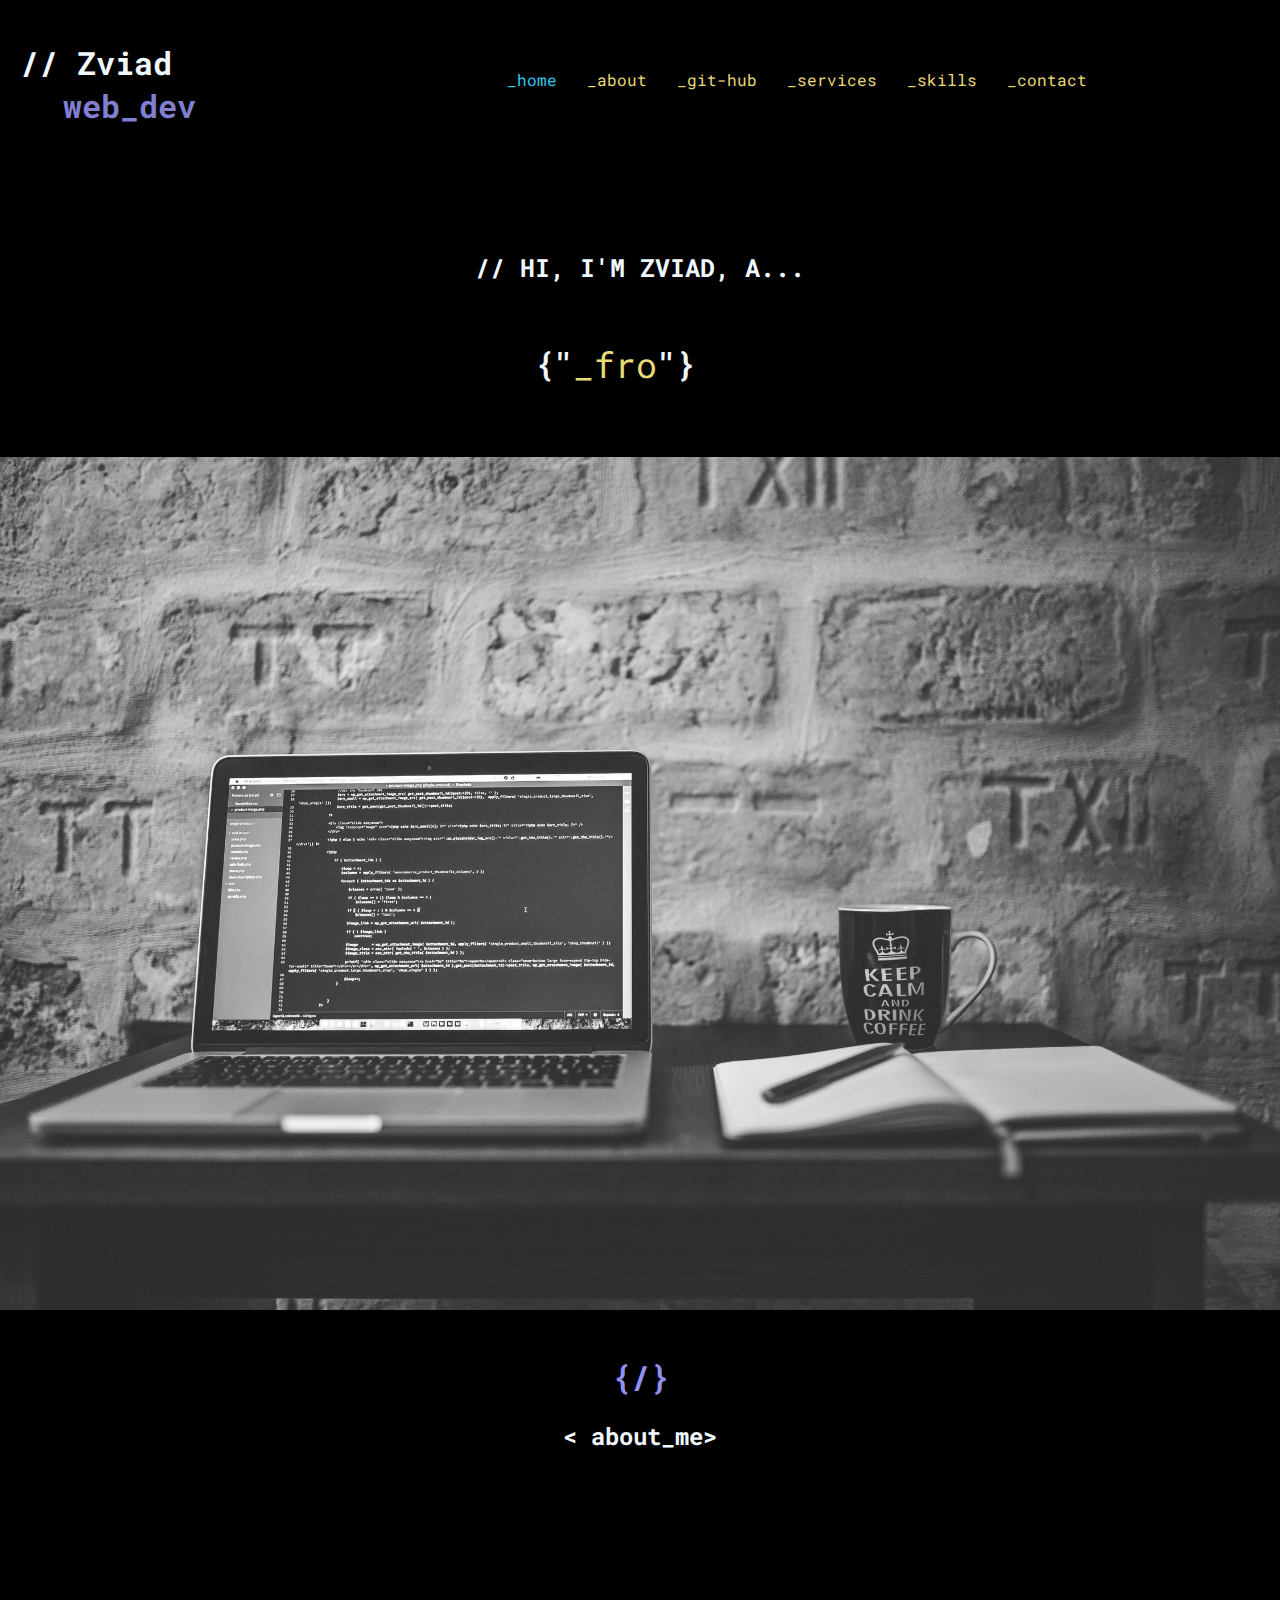
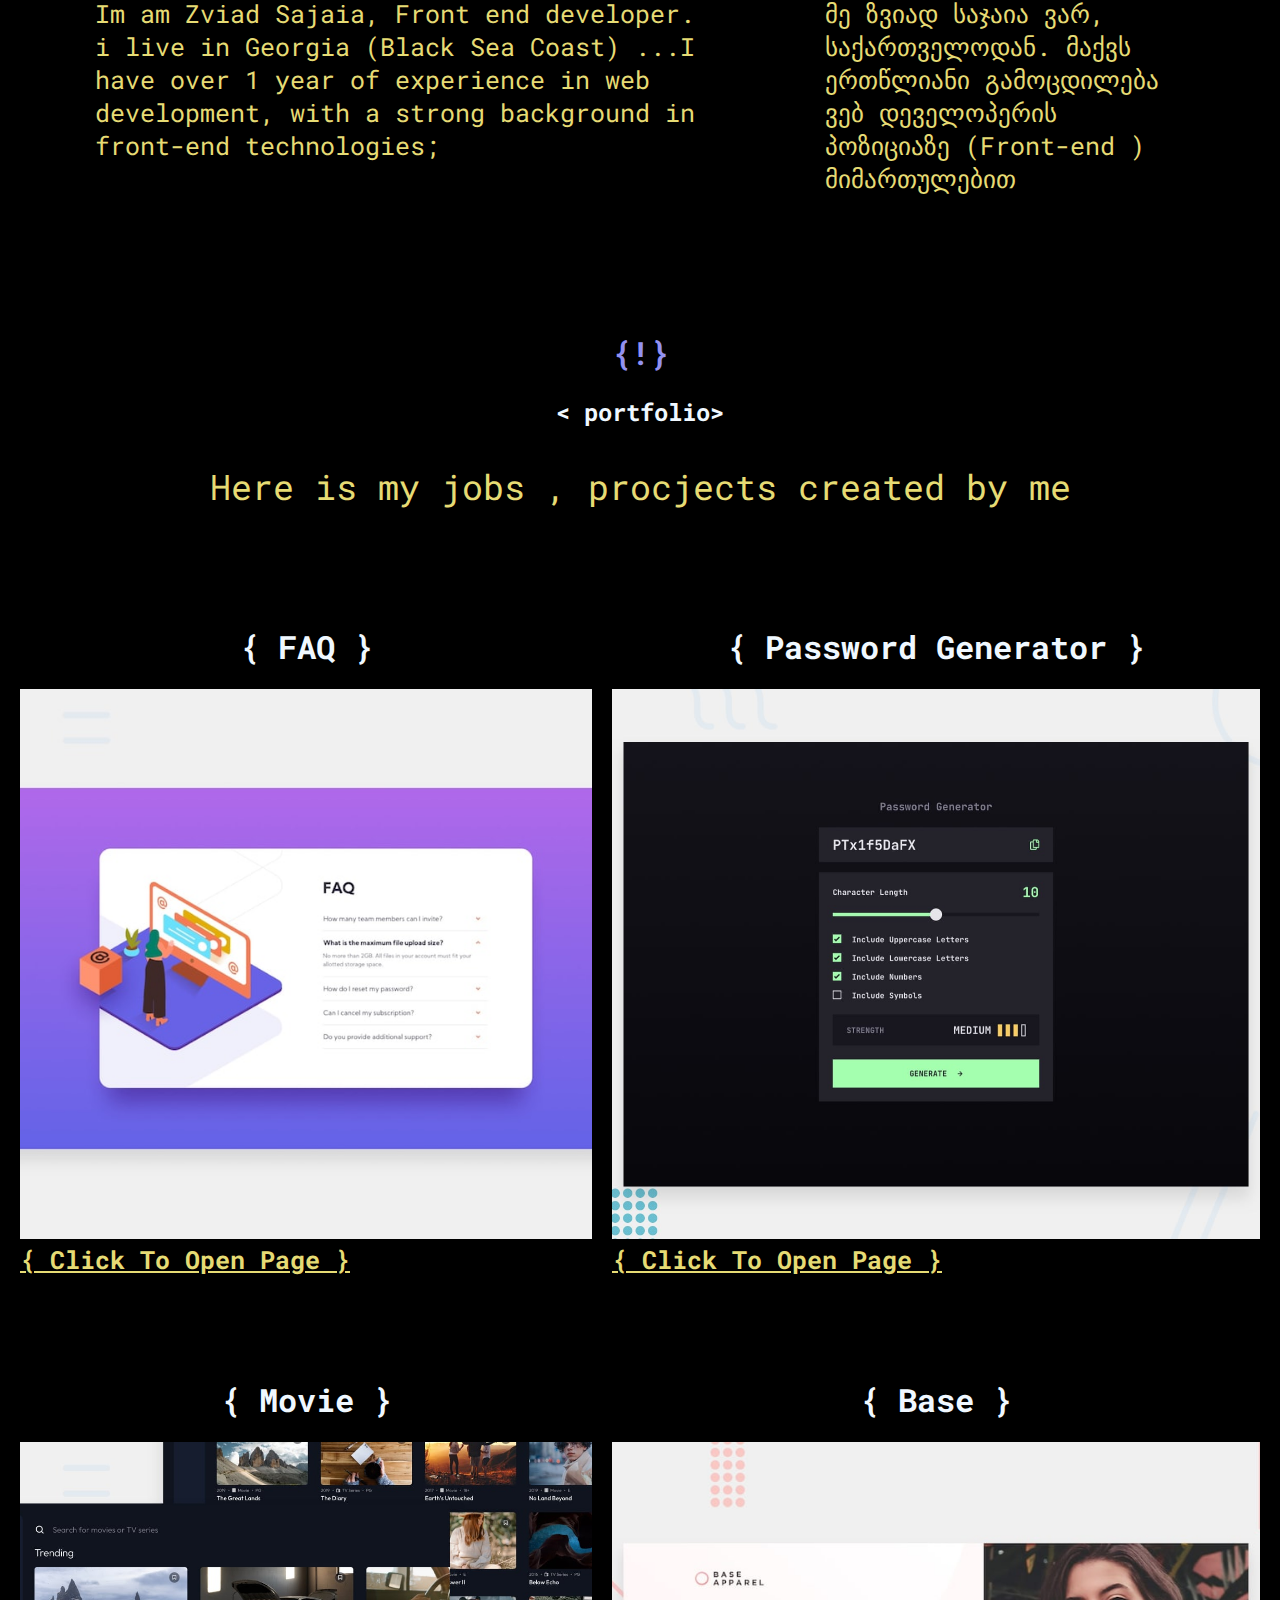
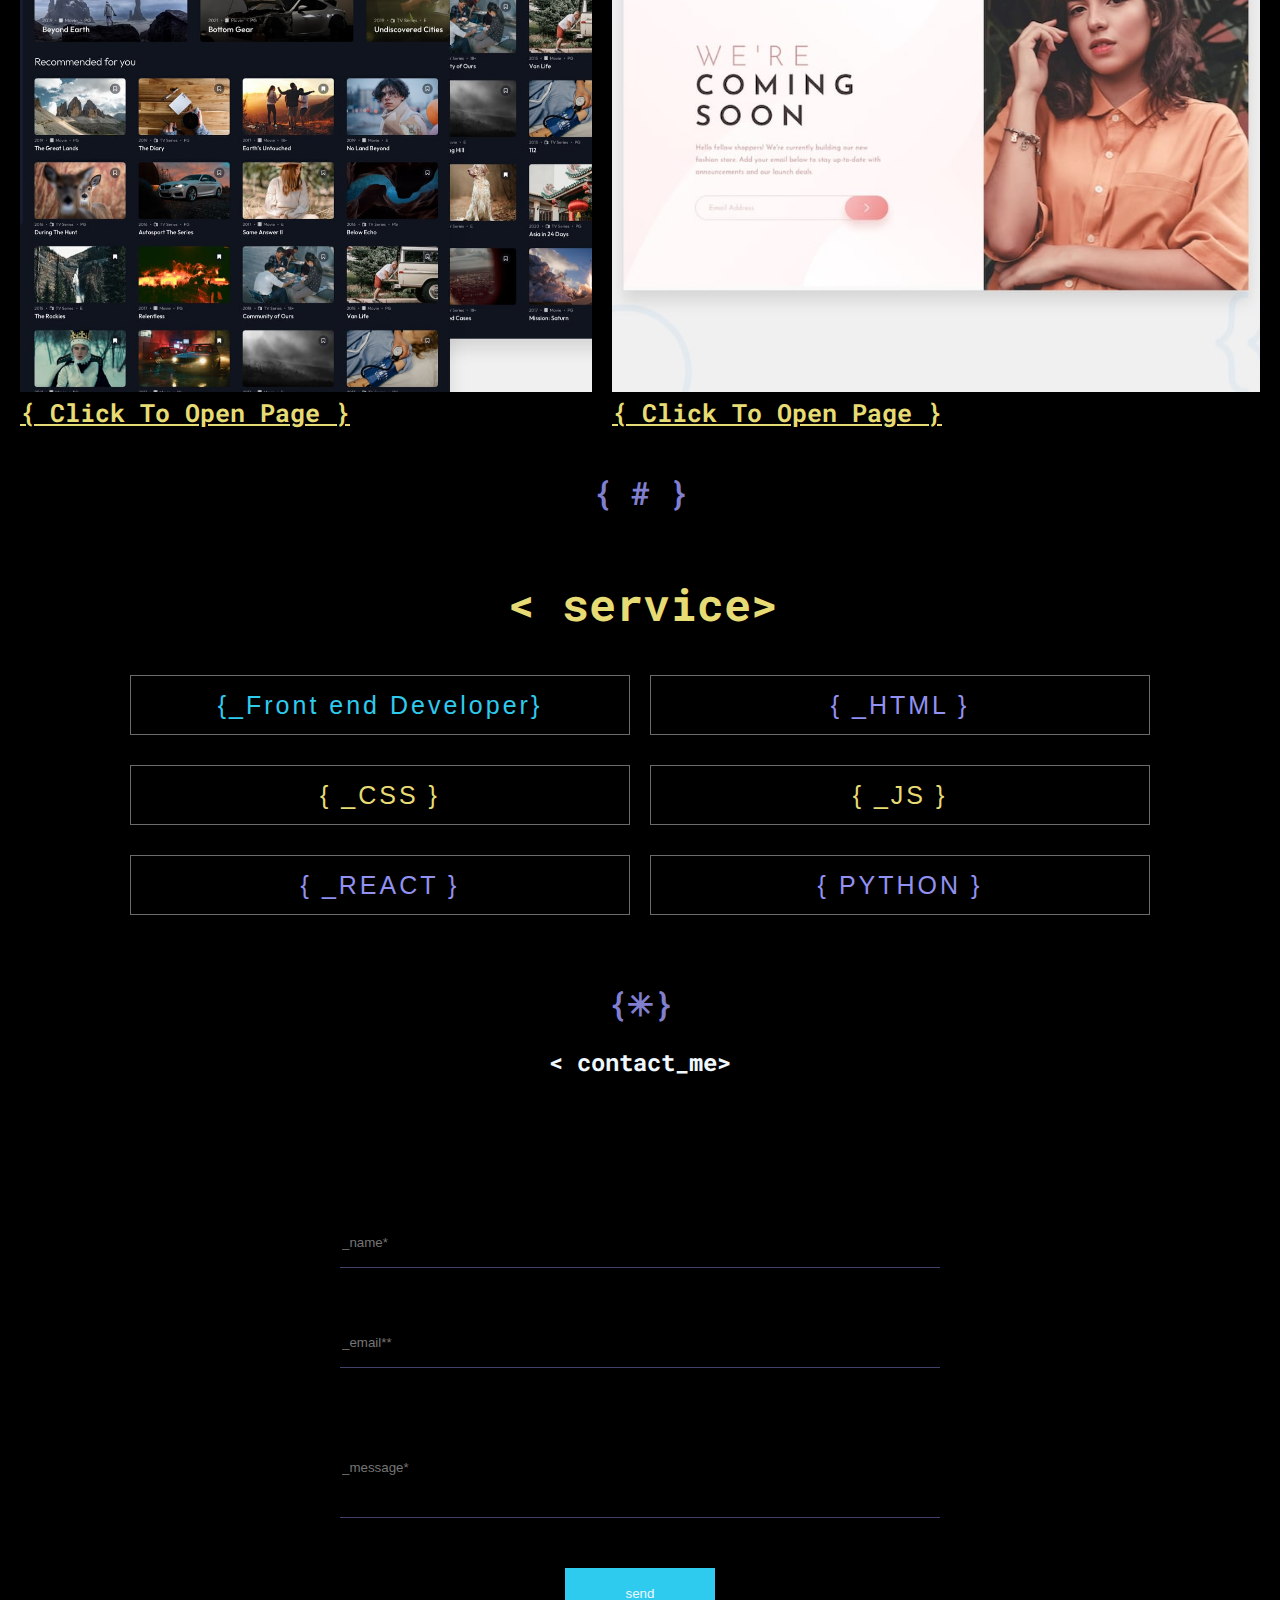
<file: index.html>
<!DOCTYPE html>
<html lang="en">

<head>
    <meta charset="UTF-8">
    <meta http-equiv="X-UA-Compatible" content="IE=edge">
    <link rel="preconnect" href="https://fonts.googleapis.com">
    <link rel="preconnect" href="https://fonts.gstatic.com" crossorigin>
    <link href="https://fonts.googleapis.com/css2?family=Roboto+Mono:wght@200&display=swap" rel="stylesheet">
    <meta name="viewport" content="width=device-width, initial-scale=1.0">
    <link rel="stylesheet" href="style.css">
    <title>Personal Portfolio</title>
</head>

<body>

    <div class="main">
        <div class="main-inner">
            <div class="nav-bar">
                <h1 class="header-logo">
                    // Zviad <br>
                    <span>web_dev</span>
                </h1>

                <div class="menu-btn">
                    <h1 onclick="showMenu()" class="btn">≣</h1>
                </div>
            </div>
        </div>

        <div class="main-second-inner">
            <div class="nav-bar-inner">
                <ul class="ul-link">
                    <a class="active" href="index.html">
                        <li>_home</li>
                    </a>
                    <a class="links" href="about.html">
                        <li>_about</li>
                    </a>
                    <a class="links" href="portfolio.html">
                        <li>_git-hub</li>
                    </a>
                    <a class="links" href="services.html">
                        <li>_services</li>
                    </a>
                    <a class="links" href="skills.html">
                        <li>_skills</li>
                    </a>
                    <a class="links" href="contact.html">
                        <li>_contact</li>
                    </a>
                </ul>
            </div>
        </div>
    </div>

    <!-- after header content -->
    <div class="container">
        <div class="after-header">
            <h1 class="after-header-text">
                // HI, I'M ZVIAD, A...
            </h1>

            <div class="animarion">
                <div class="home-animation">
                    <h1 class="span-animation">{"</h1>
                    <span class="animation-text"></span>
                    <h1 class="span-animation">"}</h1>
                </div>
            </div>
        </div>


    </div>

    <!-- developer Img -->
    <img src="./img/deweloper.jpg" alt="" class="dev-img">


    <div class="container">
        <div class="about-main">
            <h1 class="code-tags">{/}</h1>
            <h2 class="about-text">
                < about_me>
            </h2>
            <div class="about-inner">
                <div class="usa">
                    <p class="about-paragrap">
                        Im am Zviad Sajaia, Front end developer.
                        i live in Georgia (Black Sea Coast)
                        ...I have over 1 year of experience in web development,
                        with a strong background in front-end technologies;
                    </p>
                </div>

                <div class="geo">
                    <p class="about-paragrap">
                        მე ზვიად საჯაია ვარ, საქართველოდან. მაქვს ერთწლიანი გამოცდილება
                        ვებ დეველოპერის პოზიციაზე (Front-end ) მიმართულებით
                    </p>
                </div>
            </div>
        </div>

        <div class="about-main">
            <h1 class="code-tags">{!}</h1>
            <h2 class="about-text">
                < portfolio>
            </h2>
            <div class="about-innerr">
                <div class="usa">
                    <p class="about-paragrap-job">
                        Here is my jobs , procjects created by me
                    </p>

                    <div class="cards">
                        <div class="card-inner">
                            <h1 class="name"> { FAQ }</h1>
                            <img src="./img/acordeon.jpg" alt="" class="card-img">
                            <a href="https://zura-hub.github.io/faq-accordeon-mobile/" target="_blank"
                                class="card-link"> { Click To
                                Open Page }</a>
                        </div>



                        <div class="card-inner">
                            <h1 class="name"> { Password Generator }</h1>
                            <img src="./img/four-card.jpg" alt="" class="card-img">
                            <a href="https://zura-hub.github.io/password-generator/" target="_blank" class="card-link">
                                {
                                Click
                                To Open Page }</a>
                        </div>

                        <div class="card-inner">
                            <h1 class="name"> { Movie }</h1>
                            <img src="./img/movie.jpg" alt="" class="card-img">
                            <a href="https://zura-hub.github.io/entertaiment-web-applikation/" target="_blank"
                                class="card-link"> {
                                Click
                                To Open Page }</a>
                        </div>

                        <div class="card-inner">
                            <h1 class="name"> { Base }</h1>
                            <img src="./img/base.jpg" alt="" class="card-img">
                            <a href="https://zura-hub.github.io/base-apparel/" target="_blank" class="card-link"> {
                                Click
                                To Open Page }</a>
                        </div>
                    </div>
                </div>
            </div>
        </div>

        <div class="container">
            <div class="service">
                <h1 class="servise-header"> { # }</h1>
                <h2 class="service-text">
                    < service>
                </h2>
                <div class="programs">
                    <input class="s-input" type="text" name="" id="servise-input-one" value="{_Front end Developer}"
                        readonly>
                    <input class="s-input" type="text" name="" id="servise-input" value="{ _HTML }" readonly>
                    <input class="s-input" type="text" name="" id="servise-input-green" value="{ _CSS }" readonly>
                    <input class="s-input" type="text" name="" id="servise-input-green" value="{ _JS }" readonly>
                    <input class="s-input" type="text" name="" id="servise-input-react" value="{ _REACT }" readonly>
                    <input class="s-input" type="text" name="" id="servise-input-react" value="{ PYTHON }" readonly>
                </div>
            </div>
        </div>

        <div class="container">
            <div class="contact">
                <h1 class="contanct-header">{✳}</h1>
                <h2 class="contant-me">
                    < contact_me>
                </h2>
                <form class="cont-info" action="">
                    <input id="nameInput" type="text" name="" class="inp" placeholder="_name*">
                    <div class="error-massage-box">
                        <p class="error-massage"></p>
                    </div>
                    <input id="emailInput" type="email" name="" class="inp" placeholder="_email**">
                    <div class="error-massage-box">
                        <p class="email-error-massage"></p>
                    </div>
                    <input id="text-area" type="textarea" name="" class="inp" placeholder="_message*">
                    <div class="error-massage-box">
                        <p class="text-error-massage"></p>
                    </div>
                    <input type="submit" value="send" class="send"> 
                </form>
            </div>
        </div>


    </div>
    <script src="js.js"></script>
    <script src="main.js"></script>
    <script src="data.js"></script>
</body>

</html>
</file>
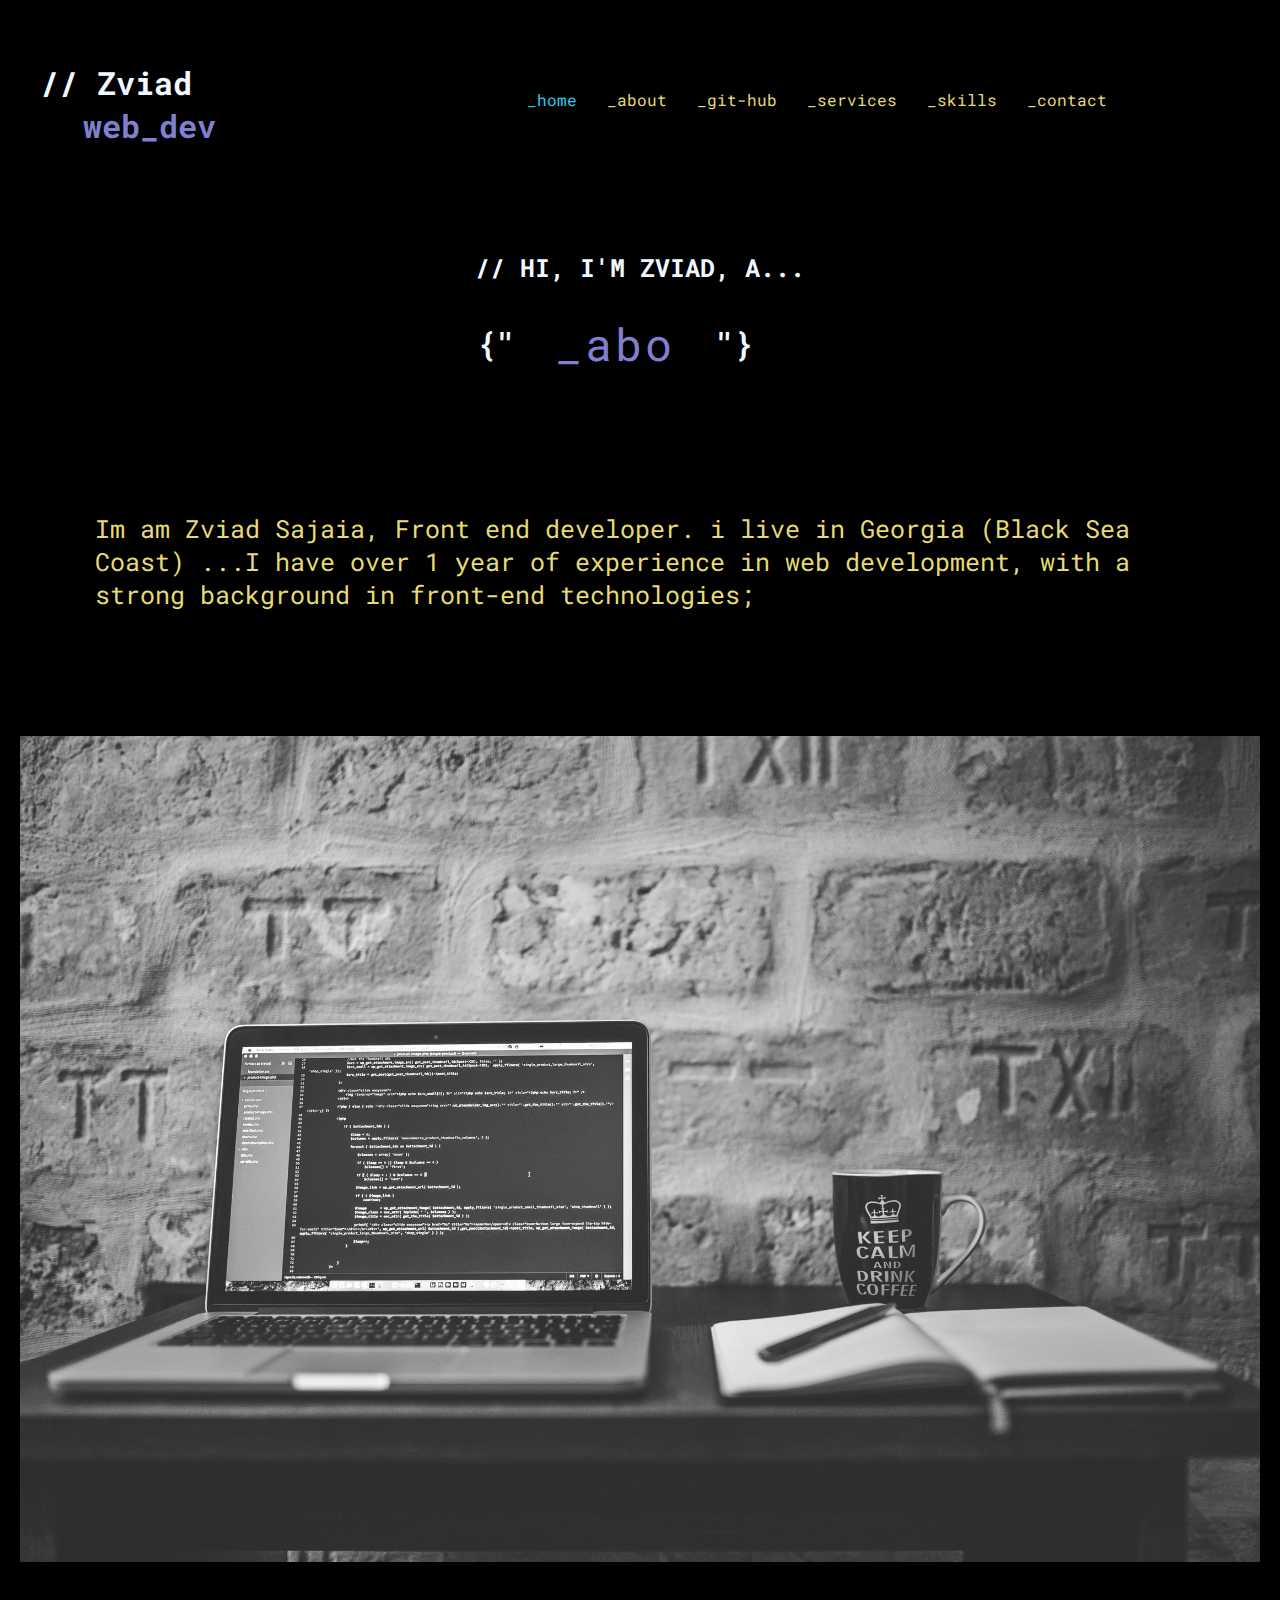
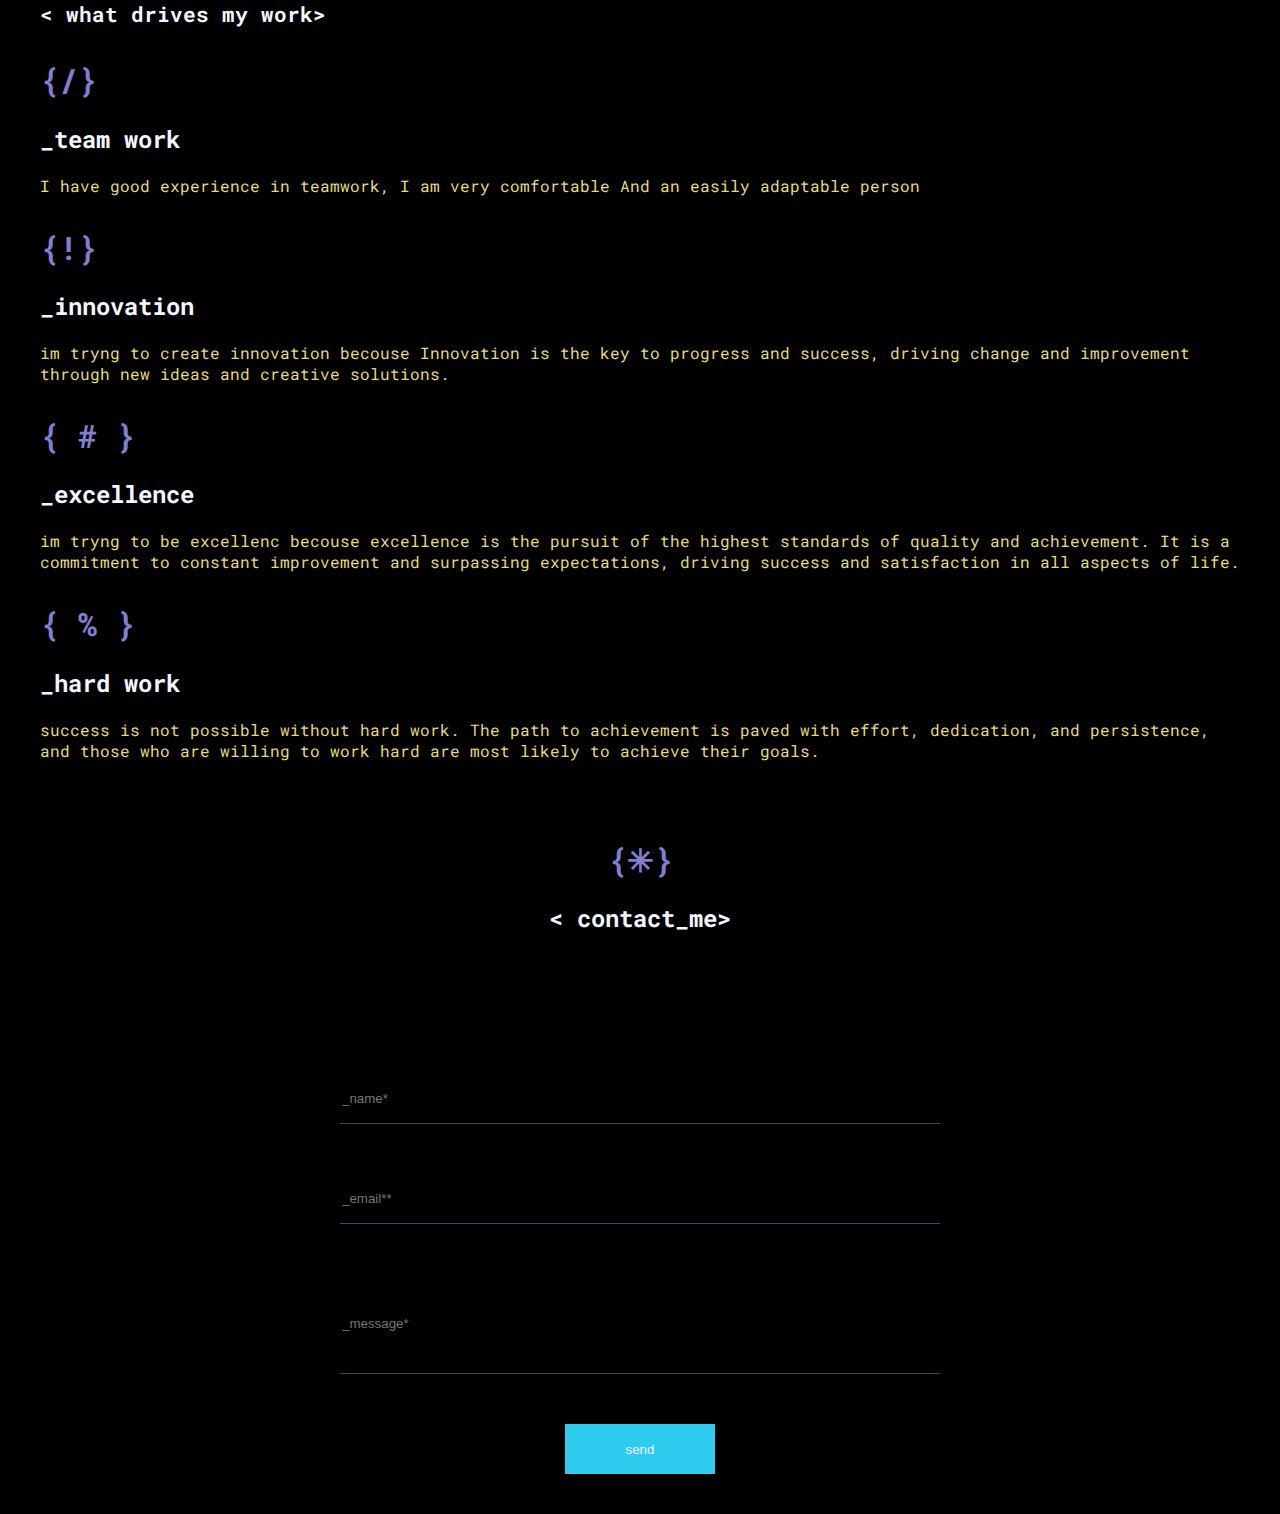
<file: about.html>
<!DOCTYPE html>
<html lang="en">

<head>
    <meta charset="UTF-8">
    <meta http-equiv="X-UA-Compatible" content="IE=edge">
    <link rel="preconnect" href="https://fonts.googleapis.com">
    <link rel="preconnect" href="https://fonts.gstatic.com" crossorigin>
    <link href="https://fonts.googleapis.com/css2?family=Roboto+Mono:wght@200&display=swap" rel="stylesheet">
    <meta name="viewport" content="width=device-width, initial-scale=1.0">
    <link rel="stylesheet" href="style.css">
    <title>Personal Portfolio</title>
</head>

<body>
    <div class="container">
        <div class="main">
            <div class="main-inner">
                <div class="nav-bar">
                    <h1 class="header-logo">
                        // Zviad <br>
                        <span>web_dev</span>
                    </h1>

                    <div class="menu-btn">
                        <h1 onclick="showMenu()" class="btn">≣</h1>
                    </div>
                </div>
            </div>

            <div class="main-second-inner">
                <div class="nav-bar-inner">
                    <ul class="ul-link">
                        <a class="active" href="index.html">
                            <li>_home</li>
                        </a>
                        <a class="links" href="about.html">
                            <li>_about</li>
                        </a>
                        <a class="links" href="portfolio.html">
                            <li>_git-hub</li>
                        </a>
                        <a class="links" href="services.html">
                            <li>_services</li>
                        </a>
                        <a class="links" href="skills.html">
                            <li>_skills</li>
                        </a>
                        <a class="links" href="contact.html">
                            <li>_contact</li>
                        </a>
                    </ul>
                </div>
            </div>
        </div>

        <!-- after header content -->

        <div class="after-header">
            <h1 class="after-header-text">
                // HI, I'M ZVIAD, A...
            </h1>

            <div class="animarion">
                <div class="about-animation">
                    <h1 class="span-animation">{"</h1>
                    <span class="animation-text-ebout"></span>
                    <h1 class="span-animation">"}</h1>
                </div>
            </div>
        </div>

        <div class="about-inner">
            <div class="usa">
                <p class="about-paragrap">
                    Im am Zviad Sajaia, Front end developer.
                    i live in Georgia (Black Sea Coast)
                    ...I have over 1 year of experience in web development,
                    with a strong background in front-end technologies;
                </p>
            </div>

        </div>

        <!-- developer Img -->
        <img src="./img/deweloper.jpg" alt="" class="dev-img">


        <div class="container">
            <div class="about-main">
                <div class="about-mine-inner">
                    <h1 class="Header-about">
                        < what drives my work>
                    </h1>
                    <div class="skills-ebout">
                        <h1 class="skills-symbol">{/}</h1>
                        <h2 class="header">_team work</h2>
                        <p class="skill-text">I have good experience in teamwork, I am very comfortable
                            And an easily adaptable person
                        </p>
                    </div>
                </div>


                <div class="skills-ebout">
                    <h1 class="skills-symbol">{!}</h1>
                    <h2 class="header">_innovation</h2>
                    <p class="skill-text">im tryng to create innovation becouse
                        Innovation is the key to progress and success, driving change and
                        improvement through new ideas and creative solutions.
                    </p>
                </div>

                <div class="skills-ebout">
                    <h1 class="skills-symbol">{ # }</h1>
                    <h2 class="header">_excellence</h2>
                    <p class="skill-text">im tryng to be excellenc becouse excellence
                        is the pursuit of the highest standards of quality and achievement.
                        It is a commitment to constant improvement and surpassing expectations,
                        driving success and satisfaction in all aspects of life.
                    </p>
                </div>

                <div class="skills-ebout">
                    <h1 class="skills-symbol">{ % }</h1>
                    <h2 class="header">_hard work</h2>
                    <p class="skill-text">success is not possible without hard work.
                        The path to achievement is paved with effort, dedication, and persistence,
                        and those who are willing to work hard are most likely to achieve their goals.
                    </p>
                </div>
            </div>
        </div>



        <div class="container">
            <div class="contact">
                <h1 class="contanct-header">{✳}</h1>
                <h2 class="contant-me">
                    < contact_me>
                </h2>
                <form class="cont-info" action="">
                    <input id="nameInput" type="text" name="" class="inp" placeholder="_name*">
                    <div class="error-massage-box">
                        <p class="error-massage"></p>
                    </div>
                    <input id="emailInput" type="email" name="" class="inp" placeholder="_email**">
                    <div class="error-massage-box">
                        <p class="email-error-massage"></p>
                    </div>
                    <input id="text-area" type="textarea" name="" class="inp" placeholder="_message*">
                    <div class="error-massage-box">
                        <p class="text-error-massage"></p>
                    </div>
                    <input type="submit" value="send" class="send"> 
                </form>
            </div>
        </div>


    </div>
    <script src="js.js"></script>
    <script src="index.js"></script>
    <script src="data.js"></script>
</body>

</html>
</file>
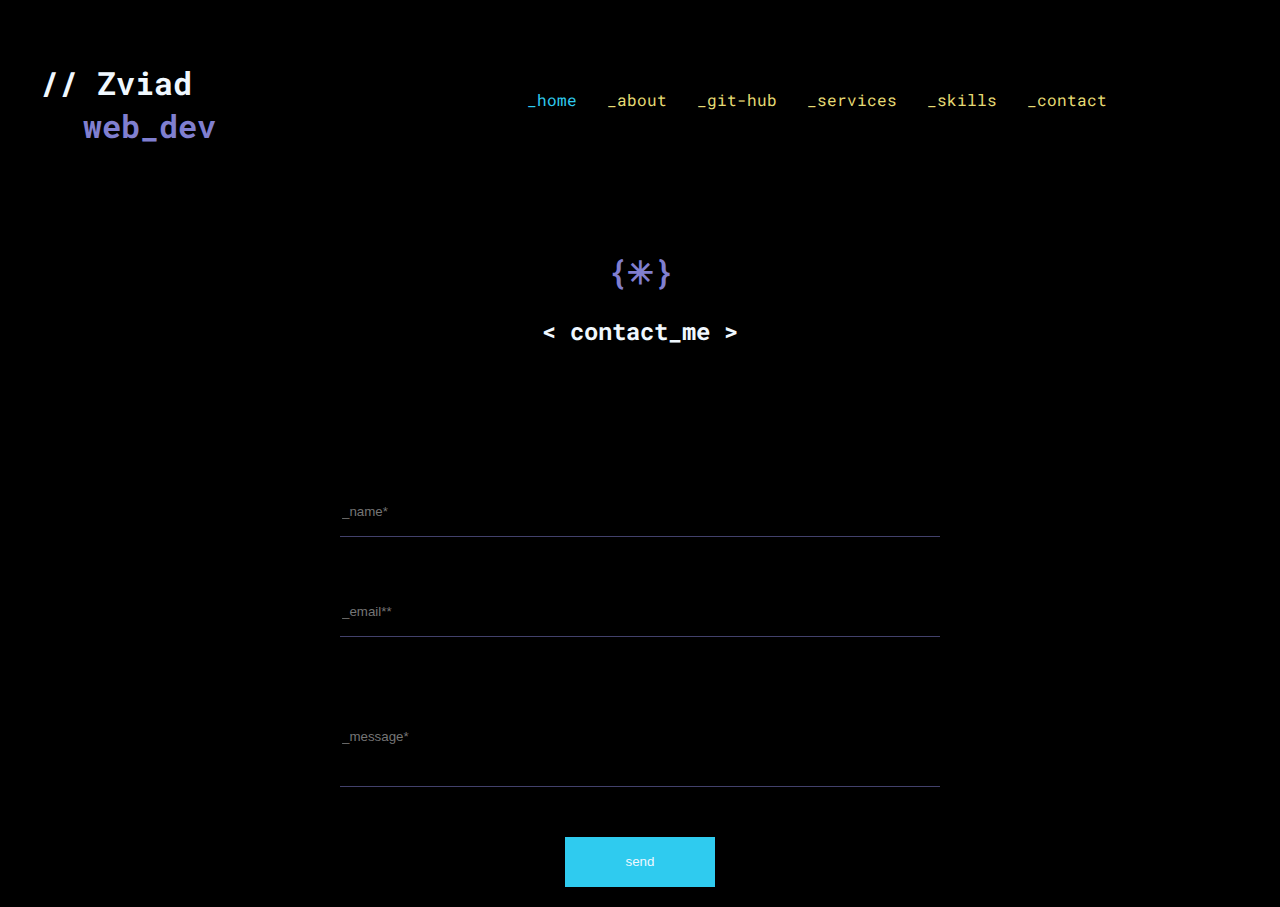
<file: contact.html>
<!DOCTYPE html>
<html lang="en">

<head>
    <meta charset="UTF-8">
    <meta http-equiv="X-UA-Compatible" content="IE=edge">
    <link rel="preconnect" href="https://fonts.googleapis.com">
    <link rel="preconnect" href="https://fonts.gstatic.com" crossorigin>
    <link href="https://fonts.googleapis.com/css2?family=Roboto+Mono:wght@200&display=swap" rel="stylesheet">
    <meta name="viewport" content="width=device-width, initial-scale=1.0">
    <link rel="stylesheet" href="style.css">
    <title>Personal Portfolio</title>
</head>

<body>
    <div class="container">
        <div class="main">
            <div class="main-inner">
                <div class="nav-bar">
                    <h1 class="header-logo">
                        // Zviad <br>
                        <span>web_dev</span>
                    </h1>
    
                    <div class="menu-btn">
                        <h1 onclick="showMenu()" class="btn">≣</h1>
                    </div>
                </div>
            </div>
    
            <div class="main-second-inner">
                <div class="nav-bar-inner">
                    <ul class="ul-link">
                        <a class="active" href="index.html">
                            <li>_home</li>
                        </a>
                        <a class="links" href="about.html">
                            <li>_about</li>
                        </a>
                        <a class="links" href="portfolio.html">
                            <li>_git-hub</li>
                        </a>
                        <a class="links" href="services.html">
                            <li>_services</li>
                        </a>
                        <a class="links" href="skills.html">
                            <li>_skills</li>
                        </a>
                        <a class="links" href="contact.html">
                            <li>_contact</li>
                        </a>
                    </ul>
                </div>
            </div>
        </div>
    </div>



    <div class="container">
        <div class="contact">
            <h1 class="contanct-header">{✳}</h1>
            <h2 class="contant-me">
                < contact_me >
            </h2>
            <form class="cont-info" action="">
                <input id="nameInput" type="text" name="" class="inp" placeholder="_name*">
                <div class="error-massage-box">
                    <p class="error-massage"></p>
                </div>
                <input id="emailInput" type="email" name="" class="inp" placeholder="_email**">
                <div class="error-massage-box">
                    <p class="email-error-massage"></p>
                </div>
                <input id="text-area" type="textarea" name="" class="inp" placeholder="_message*">
                <div class="error-massage-box">
                    <p class="text-error-massage"></p>
                </div>
                <input type="submit" value="send" class="send"> 
            </form>
        </div>
    </div>


    </div>
    <script src="js.js"></script>
    <script src="services.js"></script>
    <script src="data.js"></script>
</body>

</html>
</file>
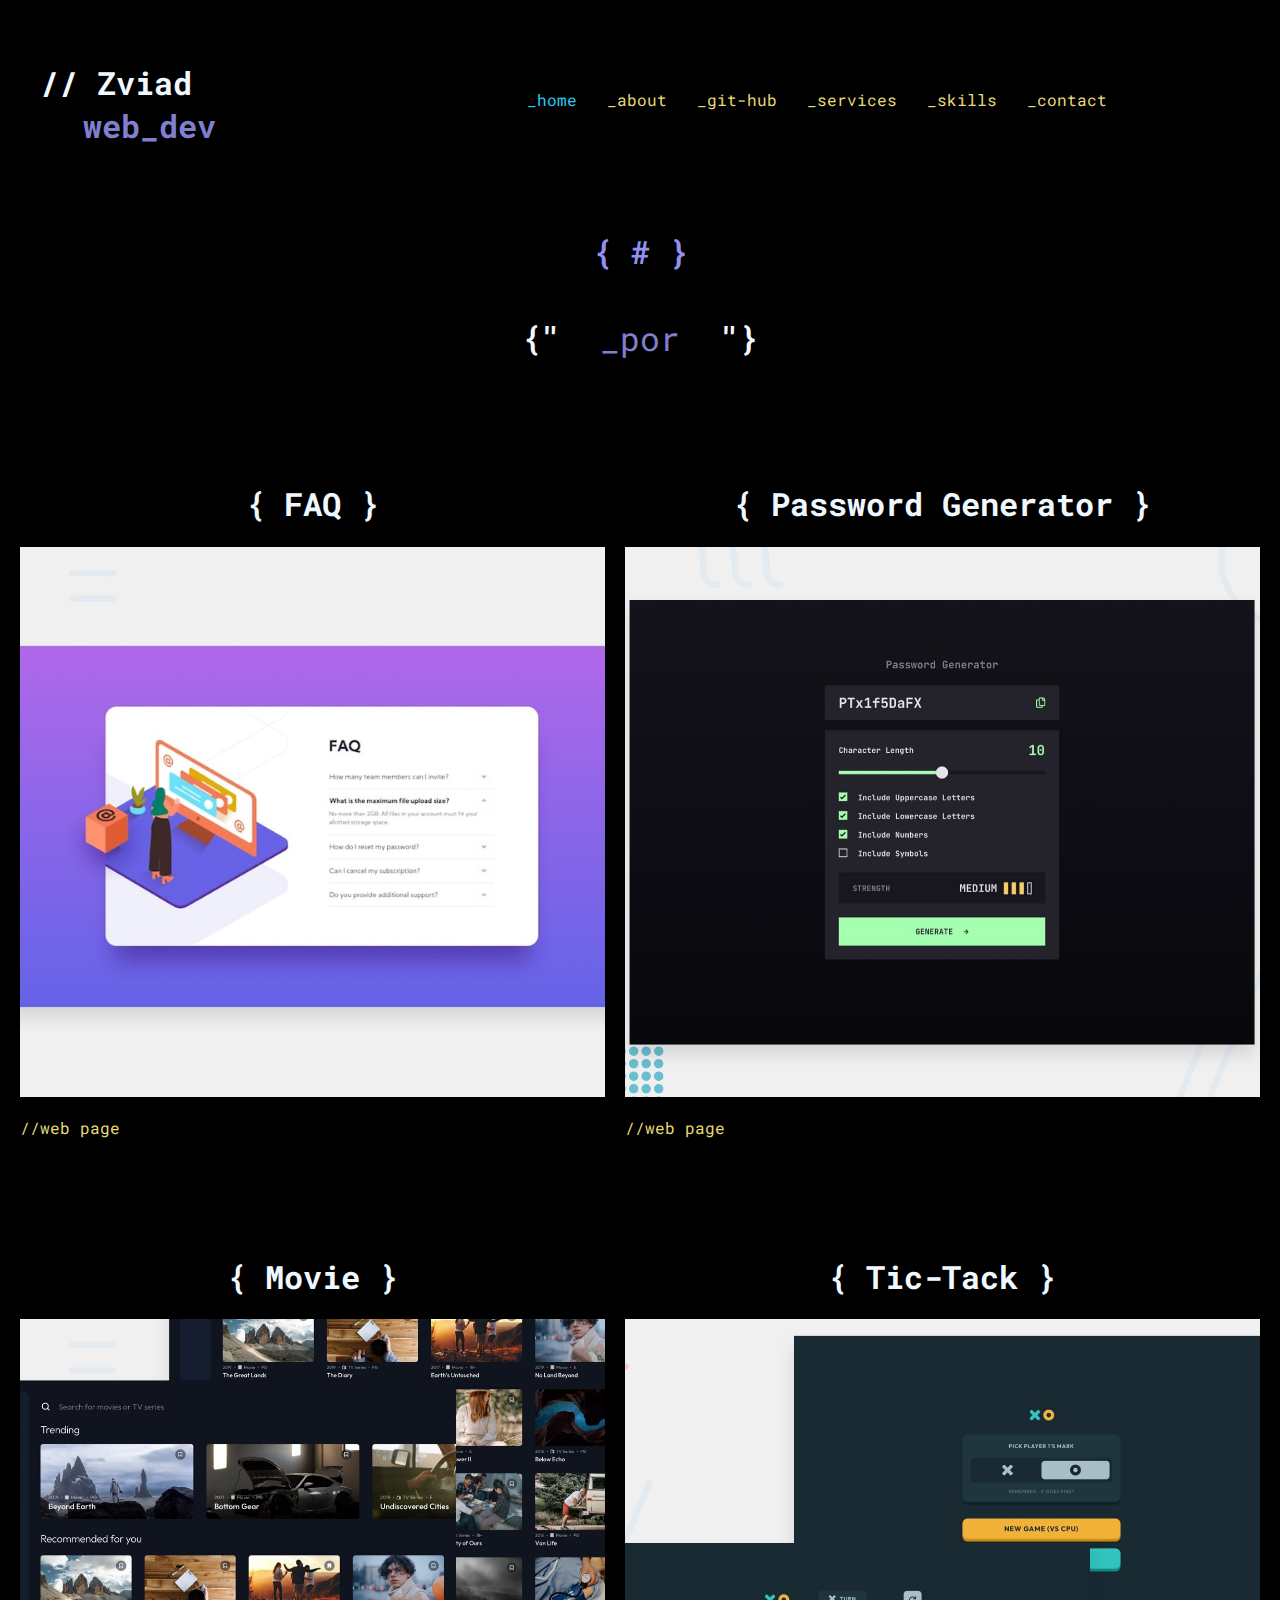
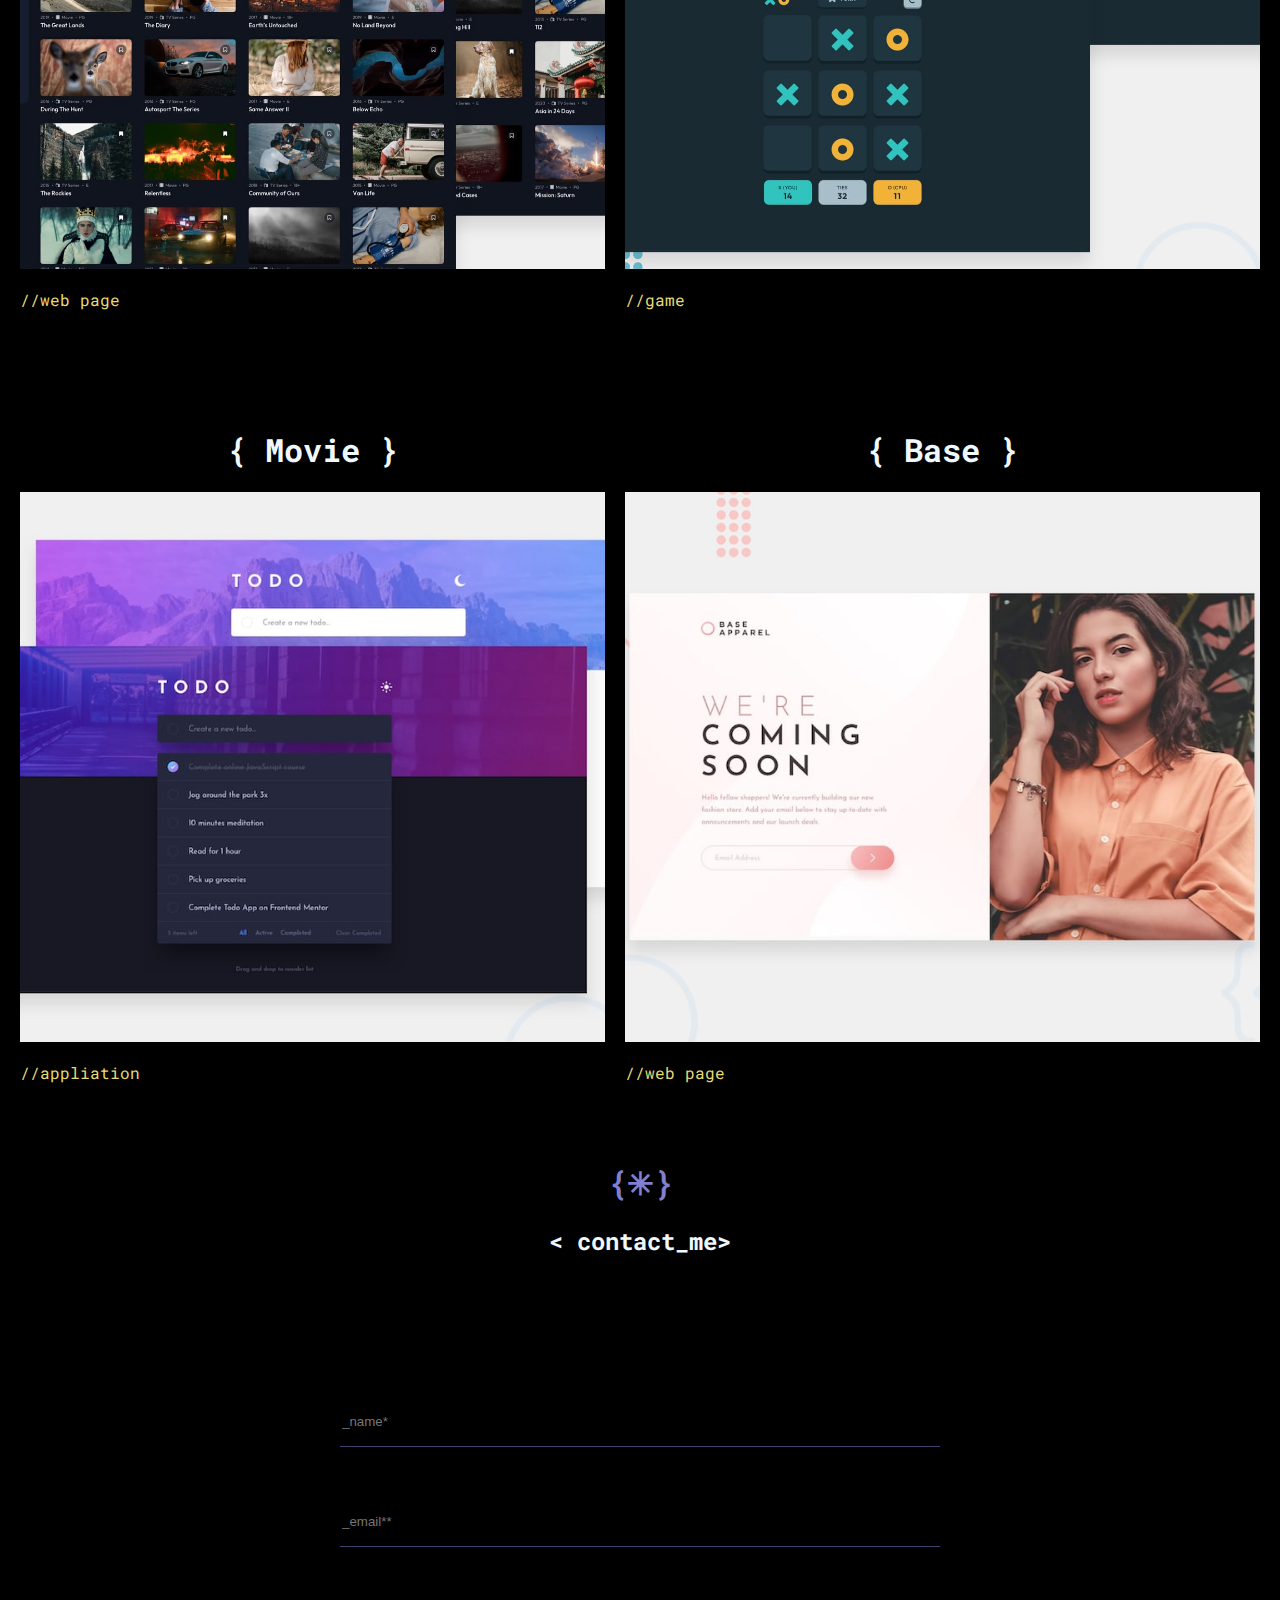
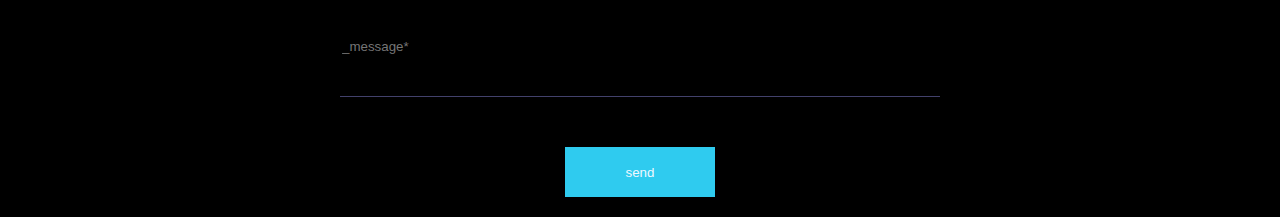
<file: portfolio.html>
<!DOCTYPE html>
<html lang="en">

<head>
    <meta charset="UTF-8">
    <meta http-equiv="X-UA-Compatible" content="IE=edge">
    <link rel="preconnect" href="https://fonts.googleapis.com">
    <link rel="preconnect" href="https://fonts.gstatic.com" crossorigin>
    <link href="https://fonts.googleapis.com/css2?family=Roboto+Mono:wght@200&display=swap" rel="stylesheet">
    <meta name="viewport" content="width=device-width, initial-scale=1.0">
    <link rel="stylesheet" href="style.css">
    <title>Personal Portfolio</title>
</head>

<body>
    <div class="container">
        <div class="main">
            <div class="main-inner">
                <div class="nav-bar">
                    <h1 class="header-logo">
                        // Zviad <br>
                        <span>web_dev</span>
                    </h1>

                    <div class="menu-btn">
                        <h1 onclick="showMenu()" class="btn">≣</h1>
                    </div>
                </div>
            </div>

            <div class="main-second-inner">
                <div class="nav-bar-inner">
                    <ul class="ul-link">
                        <a class="active" href="index.html">
                            <li>_home</li>
                        </a>
                        <a class="links" href="about.html">
                            <li>_about</li>
                        </a>
                        <a class="links" href="portfolio.html">
                            <li>_git-hub</li>
                        </a>
                        <a class="links" href="services.html">
                            <li>_services</li>
                        </a>
                        <a class="links" href="skills.html">
                            <li>_skills</li>
                        </a>
                        <a class="links" href="contact.html">
                            <li>_contact</li>
                        </a>
                    </ul>
                </div>
            </div>
        </div>

    </div>


    <div class="about-main">
        <h1 class="header-portfolio">{ # }</h1>
        <div class="git-animaton">
            <h1 class="span-animation">{"</h1>
            <span class="animation-text-portfolio"></span>
            <h1 class="span-animation">"}</h1>
        </div>
        <div class="about-inner">
            <div class="usa">
                <div class="card-portfolio">

                    <div class="cards">
                        <div class="card-inner">
                            <h1 class="name"> { FAQ }</h1>
                            <img src="./img/acordeon.jpg" alt="" class="card-img">
                            <p class="names">//web page</p>
                        </div>



                        <div class="card-inner">
                            <h1 class="name"> { Password Generator }</h1>
                            <img src="./img/four-card.jpg" alt="" class="card-img">
                            <p class="names">//web page</p>
                        </div>

                        <div class="card-inner">
                            <h1 class="name"> { Movie }</h1>
                            <img src="./img/movie.jpg" alt="" class="card-img">
                            <p class="names">//web page</p>
                        </div>

                        <div class="card-inner">
                            <h1 class="name"> { Tic-Tack }</h1>
                            <img src="./img/tictack.jpg" alt="" class="card-img">
                            <p class="names">//game</p>
                        </div>

                        <div class="card-inner">
                            <h1 class="name"> { Movie }</h1>
                            <img src="./img/todo.jpg" alt="" class="card-img">
                            <p class="names">//appliation</p>
                        </div>

                        <div class="card-inner">
                            <h1 class="name"> { Base }</h1>
                            <img src="./img/base.jpg" alt="" class="card-img">
                            <p class="names">//web page</p>
                        </div>
                    </div>
                </div>
            </div>
        </div>
    </div>



    <div class="container">
        <div class="contact">
            <h1 class="contanct-header">{✳}</h1>
            <h2 class="contant-me">
                < contact_me>
            </h2>
            <form class="cont-info" action="">
                <input id="nameInput" type="text" name="" class="inp" placeholder="_name*">
                <div class="error-massage-box">
                    <p class="error-massage"></p>
                </div>
                <input id="emailInput" type="email" name="" class="inp" placeholder="_email**">
                <div class="error-massage-box">
                    <p class="email-error-massage"></p>
                </div>
                <input id="text-area" type="textarea" name="" class="inp" placeholder="_message*">
                <div class="error-massage-box">
                    <p class="text-error-massage"></p>
                </div>
                <input type="submit" value="send" class="send"> 
            </form>
        </div>
    </div>


    </div>
    <script src="js.js"></script>
    <script src="portfolio.js"></script>
    <script src="data.js"></script>
</body>

</html>
</file>
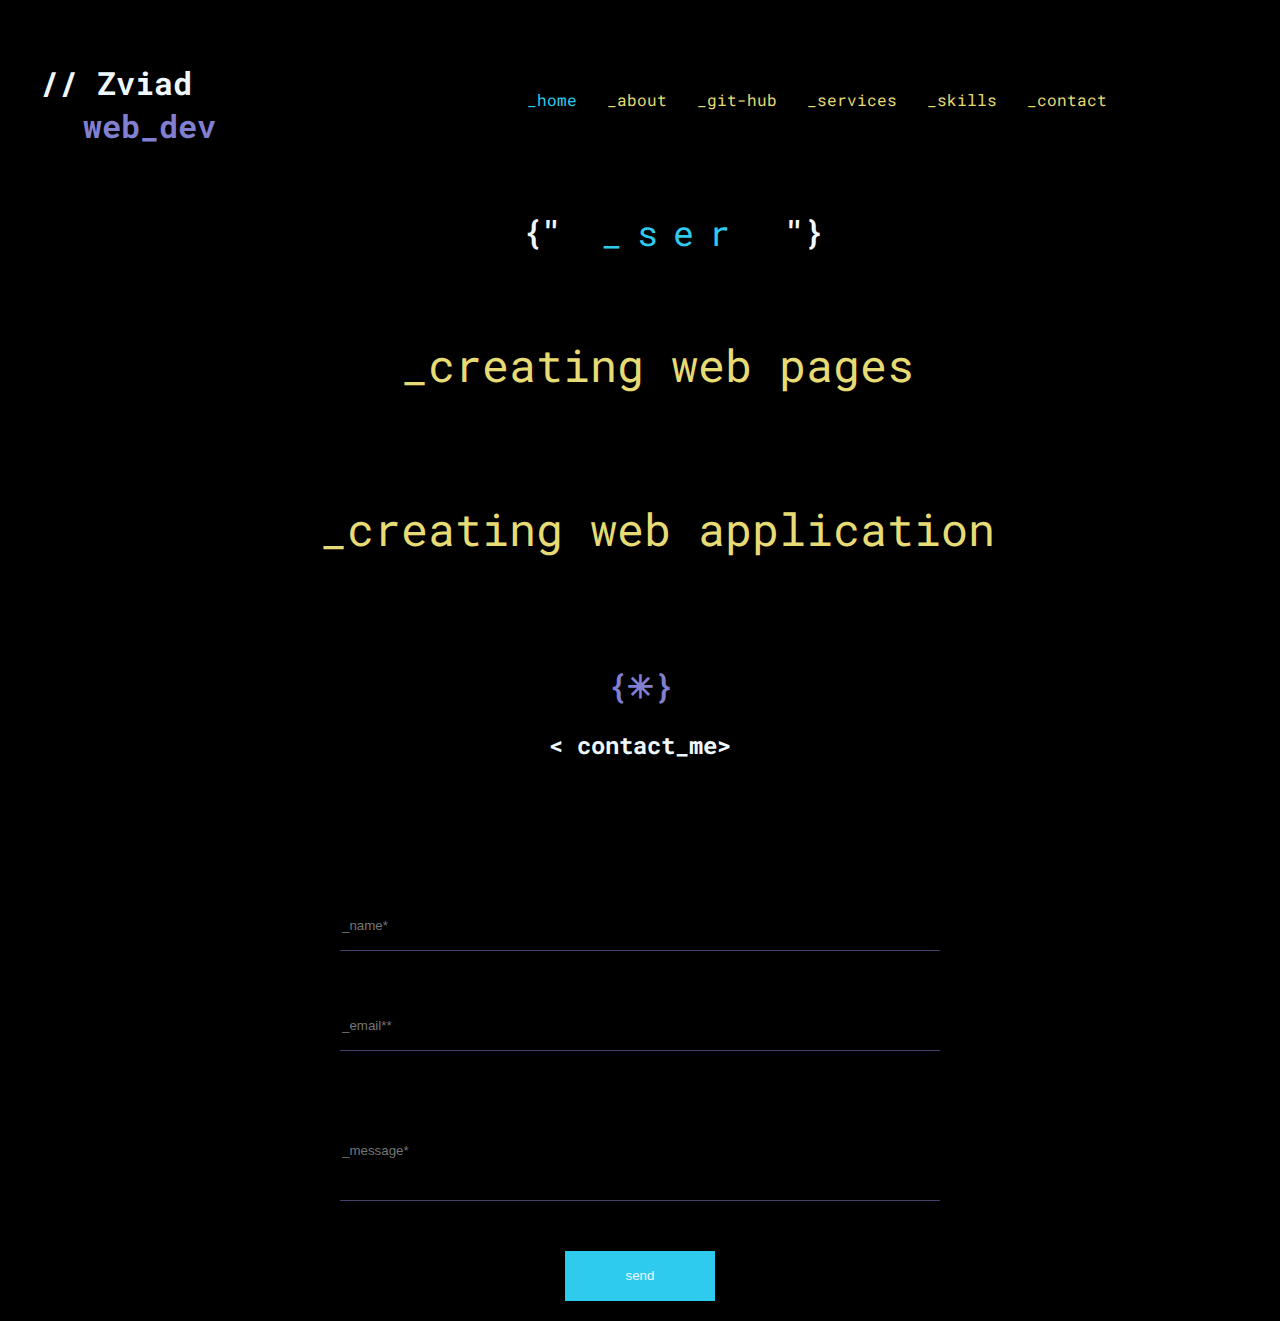
<file: services.html>
<!DOCTYPE html>
<html lang="en">

<head>
    <meta charset="UTF-8">
    <meta http-equiv="X-UA-Compatible" content="IE=edge">
    <link rel="preconnect" href="https://fonts.googleapis.com">
    <link rel="preconnect" href="https://fonts.gstatic.com" crossorigin>
    <link href="https://fonts.googleapis.com/css2?family=Roboto+Mono:wght@200&display=swap" rel="stylesheet">
    <meta name="viewport" content="width=device-width, initial-scale=1.0">
    <link rel="stylesheet" href="style.css">
    <title>Personal Portfolio</title>
</head>

<body>
    <div class="container">
        <div class="main">
            <div class="main-inner">
                <div class="nav-bar">
                    <h1 class="header-logo">
                        // Zviad <br>
                        <span>web_dev</span>
                    </h1>

                    <div class="menu-btn">
                        <h1 onclick="showMenu()" class="btn">≣</h1>
                    </div>
                </div>
            </div>

            <div class="main-second-inner">
                <div class="nav-bar-inner">
                    <ul class="ul-link">
                        <a class="active" href="index.html">
                            <li>_home</li>
                        </a>
                        <a class="links" href="about.html">
                            <li>_about</li>
                        </a>
                        <a class="links" href="portfolio.html">
                            <li>_git-hub</li>
                        </a>
                        <a class="links" href="services.html">
                            <li>_services</li>
                        </a>
                        <a class="links" href="skills.html">
                            <li>_skills</li>
                        </a>
                        <a class="links" href="contact.html">
                            <li>_contact</li>
                        </a>
                    </ul>
                </div>
            </div>
        </div>

        <!-- after header content -->

        <div class="after-header">
            <div class="service-box">
                <div class="animarion">
                    <div class="services">
                        <h1 class="span-animation">{"</h1>
                        <span class="animation-text-servvices"></span>
                        <h1 class="span-animation">"}</h1>
                    </div>
                </div>

                <p class="service-text">
                    _creating web pages
                </p>

                <p class="service-text">
                    _creating web application
                </p>
            </div>
        </div>

    </div>



    <div class="container">
        <div class="contact">
            <h1 class="contanct-header">{✳}</h1>
            <h2 class="contant-me">
                < contact_me>
            </h2>
            <form class="cont-info" action="">
                <input id="nameInput" type="text" name="" class="inp" placeholder="_name*">
                <div class="error-massage-box">
                    <p class="error-massage"></p>
                </div>
                <input id="emailInput" type="email" name="" class="inp" placeholder="_email**">
                <div class="error-massage-box">
                    <p class="email-error-massage"></p>
                </div>
                <input id="text-area" type="textarea" name="" class="inp" placeholder="_message*">
                <div class="error-massage-box">
                    <p class="text-error-massage"></p>
                </div>
                <input type="submit" value="send" class="send"> 
            </form>
        </div>
    </div>


    </div>
    <script src="js.js"></script>
    <script src="services.js"></script>
    <script src="data.js"></script>
</body>

</html>
</file>
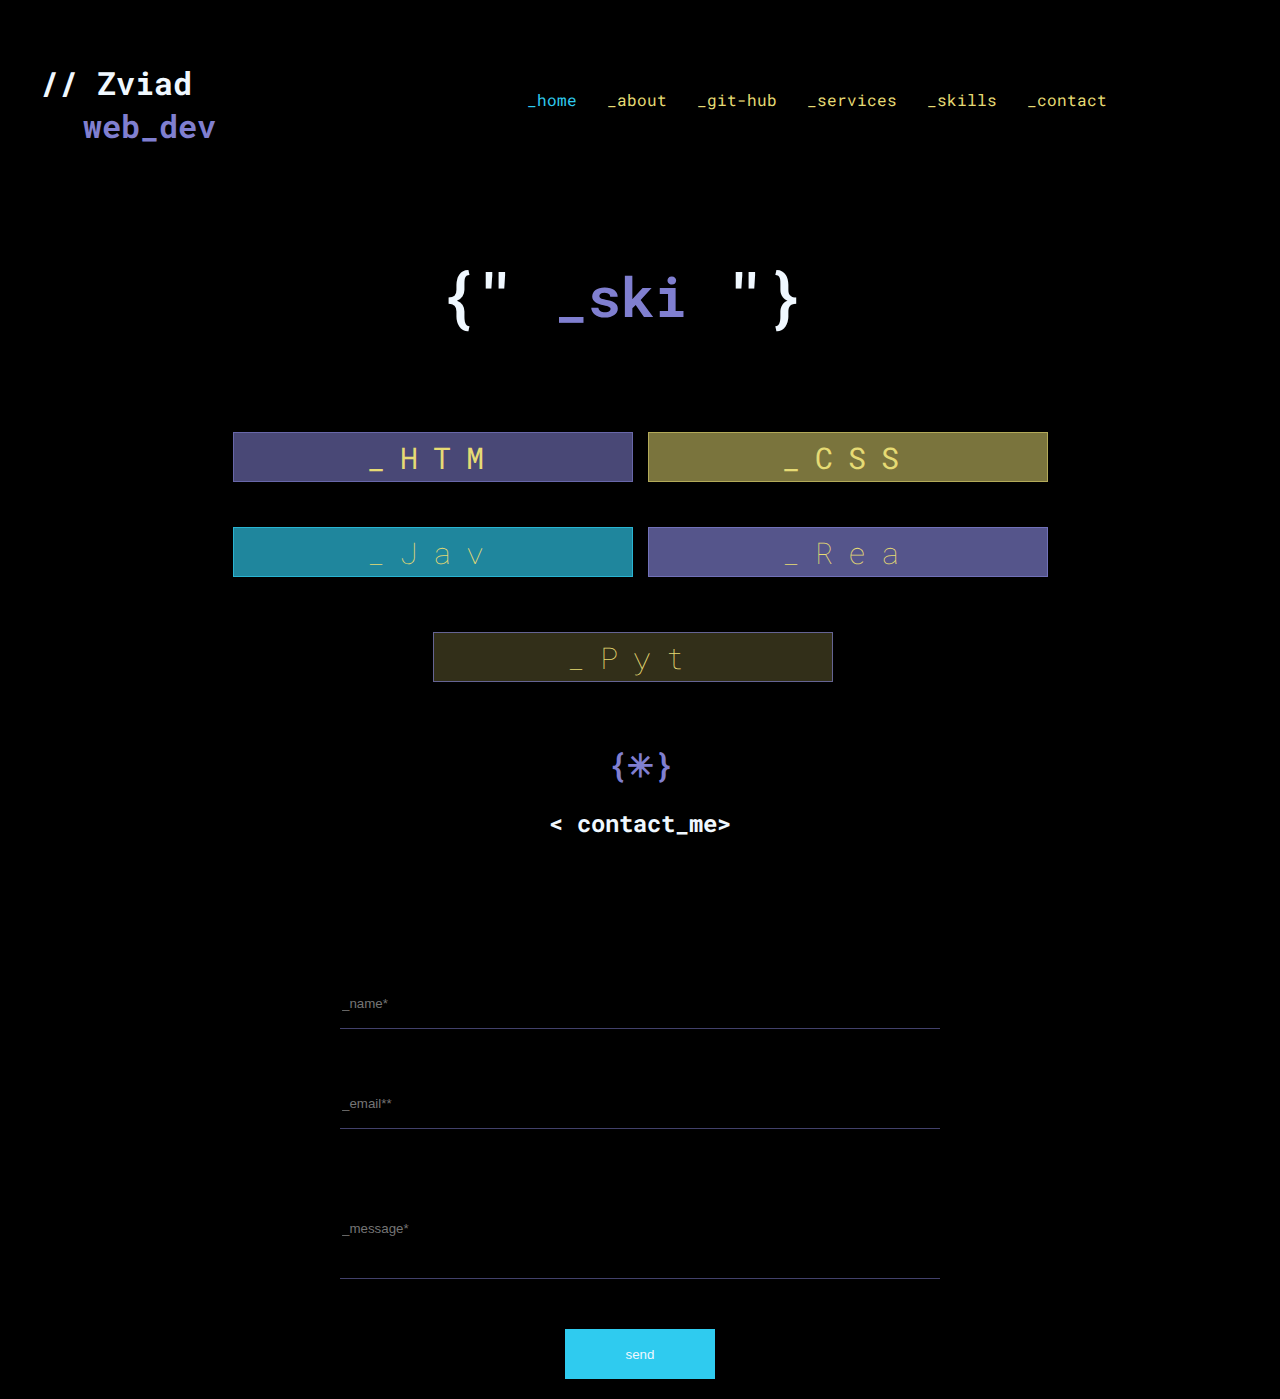
<file: skills.html>
<!DOCTYPE html>
<html lang="en">

<head>
    <meta charset="UTF-8">
    <meta http-equiv="X-UA-Compatible" content="IE=edge">
    <link rel="preconnect" href="https://fonts.googleapis.com">
    <link rel="preconnect" href="https://fonts.gstatic.com" crossorigin>
    <link href="https://fonts.googleapis.com/css2?family=Roboto+Mono:wght@200&display=swap" rel="stylesheet">
    <meta name="viewport" content="width=device-width, initial-scale=1.0">
    <link rel="stylesheet" href="style.css">
    <title>Personal Portfolio</title>
</head>

<body>
    <div class="container">
        <div class="main">
            <div class="main-inner">
                <div class="nav-bar">
                    <h1 class="header-logo">
                        // Zviad <br>
                        <span>web_dev</span>
                    </h1>

                    <div class="menu-btn">
                        <h1 onclick="showMenu()" class="btn">≣</h1>
                    </div>
                </div>
            </div>

            <div class="main-second-inner">
                <div class="nav-bar-inner">
                    <ul class="ul-link">
                        <a class="active" href="index.html">
                            <li>_home</li>
                        </a>
                        <a class="links" href="about.html">
                            <li>_about</li>
                        </a>
                        <a class="links" href="portfolio.html">
                            <li>_git-hub</li>
                        </a>
                        <a class="links" href="services.html">
                            <li>_services</li>
                        </a>
                        <a class="links" href="skills.html">
                            <li>_skills</li>
                        </a>
                        <a class="links" href="contact.html">
                            <li>_contact</li>
                        </a>
                    </ul>
                </div>
            </div>
        </div>

        <!-- after header content -->

        <div class="after-header">
            <div class="service-box">
                <h1 class="animarion">
                    <div class="skills-inner">
                        <h1 class="span-animation">{"</h1>
                        <span class="animation-text-skills"></span>
                        <h1 class="span-animation">"}</h1>
                    </div>
                </h1>
            </div>

            <div class="skill-box">
                <div class="html-box"></div>
                <div class="css-box"></div>
                <div class="js-box"></div>
                <div class="react-box"></div>
                <div class="python-box"></div>
            </div>
        </div>
    </div>





    <div class="container">
        <div class="contact">
            <h1 class="contanct-header">{✳}</h1>
            <h2 class="contant-me">
                < contact_me>
            </h2>
            <form class="cont-info" action="">
                <input id="nameInput" type="text" name="" class="inp" placeholder="_name*">
                <div class="error-massage-box">
                    <p class="error-massage"></p>
                </div>
                <input id="emailInput" type="email" name="" class="inp" placeholder="_email**">
                <div class="error-massage-box">
                    <p class="email-error-massage"></p>
                </div>
                <input id="text-area" type="textarea" name="" class="inp" placeholder="_message*">
                <div class="error-massage-box">
                    <p class="text-error-massage"></p>
                </div>
                <input type="submit" value="send" class="send"> 
            </form>
        </div>
    </div>


    </div>
    <script src="js.js"></script>
    <script src="skills.js"></script>
    <script src="data.js"></script>
</body>

</html>
</file>
<file: style.css>
body {
    margin: 0;
    padding: 0;
    background-color: black;
    font-family: 'Roboto Mono', monospace;
    overflow-x: hidden;
}

* {
    box-sizing: border-box;
}

.main {
    padding: 20px;
}

.header-logo {
    color: aliceblue;
}

.container {
    padding: 20px;
}

.nav-bar {
    display: flex;
    justify-content: space-between;
    font-weight: bolder;
}

.header-logo span {
    color: #807fd0;
    margin-left: 43px;
    font-weight: 900;
}

.menu-btn {
    color: #2fcbef;
    user-select: none;
}

.python-box {
    margin-left: 0;
    margin-top: 30px;
}

.btn {
    font-size: 30px;
    cursor: pointer;
}

.nav-bar-inner {
    display: none;
}

.ul-link {
    position: absolute;
    display: block;
    margin: auto;
    background: rgba(0, 0, 0, 0.79);
    width: 100%;
    margin-left: -20px;
    text-align: left;
}

.home-animation{
    display: flex;
    align-items: center;
}

.links {
    margin: 15px;
    text-decoration: none;
    list-style: none;
    color: #e6db74;
}


.links:hover {
    color: #2fcbef;
}

.active {
    color: #2fcbef;
    margin: 15px;
    text-decoration: none;
    list-style: none;
}

/* after header */

.after-header-text {
    color: aliceblue;
    text-align: center;
    font-size: 14px;
    margin-top: 62px;
}

.span-animation {
    color: aliceblue;
    display: inline;
    
}



.animation-text{
    color: #e6db74;
    font-size:20px;
    display: flex;
    margin: 0;
}

.dev-img {
    width: 100%;
    object-fit: cover;
    margin-top: 10px;
}

.code-tags {
    color: #9291f1;
    text-align: center;
}

.about-text {
    color: aliceblue;
    text-align: center;
}

.about-paragrap {
    width: 290px;
    color: #e6db74;
    text-align: start;
}

.about-paragrap-job {
    color: #e6db74;
}

.cards {
    width: 100%
}

.name {
    color: aliceblue;
    text-align: center;
}

.card-img {
    width: 100%;
    object-fit: cover;
}

.card-link {
    color: #e6db74;
    font-weight: bolder;
    font-size: 25px;
}

.card-inner {
    margin-top: 60px;
}

.servise-header {
    color: #807fd0;
    text-align: center;
}

.service-text {
    color: aliceblue;
    text-align: center;
}

.s-input {
    height: 60px;
    width: 100%;
    background: transparent;
    border: solid .6px rgba(255, 255, 255, 0.422);
    cursor: text;
    margin: 5px 0 5px 0;
    text-align: center;
    color: #9291f1;

}

#servise-input-green {
    height: 60px;
    width: 100%;
    background: transparent;
    border: none;
    margin-top: 5px;
    border: solid .6px rgba(255, 255, 255, 0.422);
    color: #e6db74;
}

.s-input:hover {
    background-color: #e6db74;
}

#servise-input-green:hover {
    background-color: #2fcbef;
}

#servise-input-one {
    color: #2fcbef;
}

.contanct-header {
    color: #807fd0;
    text-align: center;
}


.animation-text {
    margin: 30px;
}

.git-animaton{
    display: flex;
    justify-content: center;
    align-items: center;
}

.inp {
    width: 100%;
    border: none;
    border-bottom: solid 1px #807fd083;
    background: transparent;
    height: 50px;
    outline: none;
    color: #807fd0;
}

#text-area {
    height: 100px;
}

.send {
    background-color: #2fcbef;
    color: aliceblue;
    margin-top: 40px;
    height: 50px;
    width: 150px;
    border: none;
    cursor: pointer;
    margin-left: 25%;
}

.send:hover {
    background-color: #807fd0;
}

.animation-text-ebout {
    color: #807fd0;
    display: inline;
    font-size: 30px;
    margin-right: -10px;
    text-align: center;
}

.Header-about {
    color: aliceblue;
    font-size: 21px;
}

.skills-symbol {
    color: #807fd0;
}

.header {
    color: aliceblue;
}

.skill-text {
    color: #e6db74;
}

.skills-ebout {
    margin-top: 30px;
}

.contant-me {
    color: aliceblue;
    text-align: center;
}

.error-massage{
    color: rgba(255, 111, 0, 0.9);
    font-size: 10px;
}

.email-error-massage{
    color: rgba(255, 111, 0, 0.9);
    font-size: 10px;
}

.text-error-massage{
    color: rgba(255, 111, 0, 0.9);
    font-size: 10px;
}

.names {
    color: #e6db74;
}

.animation-text-portfolio {
    color: #807fd0;
    font-size: 33px;
    margin: 0 20px 0 20px;
}

.header-portfolio {
    color: #9291f1;
    text-align: center;
}

.animation-text-servvices {
    color: #2fcbef;
    font-size: 30px;
    padding-left: 0px;
}



.animarion {
    display: flex;
    justify-content: center;
    align-items: center;
}

.service-box{
    display: grid;
    justify-content: center;
    margin-left: -15px;
}

.service-text {
    color: #e6db74;
    font-size: 30px
}


.animation-text-skills {
    color: #807fd0;
    font-size: 35px;
}

.html-box {
    margin-top: 30px;
    padding-top: 5px;
    width: 100%;
    height: 50px;
    font-size: 30px;
    text-align: center;
    color: #e6db74;
    border: solid 1px #807fd091;
}

.css-box {
    margin-top: 30px;
    padding-top: 5px;
    width: 100%;
    height: 50px;
    font-size: 30px;
    text-align: center;
    color: #e6db74;
    border: solid 1px #e6db7487;
}

.js-box {
    margin-top: 30px;
    padding-top: 5px;
    width: 100%;
    height: 50px;
    font-size: 30px;
    font-weight: lighter;
    text-align: center;
    color: #e6db74;
    border: solid 1px #2fccefa8;
}


.skills-inner {
    display: flex;
    justify-content: center;
    align-items: center;
}

.react-box {
    margin-top: 30px;
    padding-top: 5px;
    width: 100%;
    height: 50px;
    font-size: 30px;
    font-weight: lighter;
    text-align: center;
    color: #e6db74;
    border: solid 1px #807fd0aa;
}

.python-box {
    margin-top: 30px;
    padding-top: 5px;
    width: 100%;
    height: 50px;
    font-size: 30px;
    font-weight: lighter;
    text-align: center;
    color: #e6db74;
    border: solid 1px #807fd0aa;

}

/* tablet */

@media screen and (min-width: 768px) {
    .about-inner {
        display: flex;
        justify-content: space-between;
    }

    .after-header-text {
        font-size: 25px;
    }

    .services{
        display: flex;
        align-items: center;
        margin-left: -80px;
    }

    .animation-text-servvices{
        margin: 0 80px 0 80px;
    }

    .span-animation {
        margin-right: 100px;
    }

    .span-animation-one {
        margin: -30px;
    }

    .animation-text {
        font-size: 35px;
        margin: 40px;
    }

    .animation-text-portfolio {
        color: #807fd0;
        font-size: 33px;
        margin: 0 50px 0 50px;
    }

    .python-box {
        margin: 0;
        margin-top: 40px;
    }

    .about-paragrap-job {
        text-align: center;
        width: 100%;
        font-size: 35px;
    }


    .span-animation {
        margin-left: -40px;
    }

    .span-animation {
        margin-right: -40px;
    }

    .send {
        display: block;
        margin: auto;
        margin-top: 50px;
    }

    .animation-text-ebout {
        font-size: 45px;
        letter-spacing: 3px;
        margin: 0 80px 0 80px;
    }

    .about-animation{
        display: flex;
        justify-content: center;
        align-items: center;
        margin-left: 150px;
    }

    .about-paragrap {
        text-align: start;
        width: 100%;
        margin-top: 50px;
        margin-bottom: 40px;
    }

    .home-animation{
        display: flex;
        justify-content: center;
        align-items: center;
        margin-left: 150px;
    }

    .skills-inner {
        display: flex;
        justify-content: center;
        align-items: center;
    }

    .animarion:nth-child(1) {
        margin-left: 17%;
    }

    .animation-text-servvices {
        font-size: 45px;
    }

    .animarion {
        margin-left: -200px;
    }

    .animation-text-skills {
        font-size: 55px;
        margin: 0 80px 0 80px;
    }

    .git-animaton{
        display: flex;
        justify-content: center;
        align-items: center;
    }

}

@media screen and (min-width: 1024px) {
    .menu-btn {
        display: none;
    }

    .container{
        padding: 20px;
    }
    .nav-bar-inner {
        display: flex;
    }    

    .skills-inner {
        display: flex;
        justify-content: center;
        align-items: center;
    }

    
    .main {
        display: flex;
        align-items: center;
    }

    .main-inner{
        display: flex;
    }

    .about-animation{
        display: flex;
        justify-content: center;
        align-items: center;
        margin-left: 150px;
    }
    
    .ul-link{
        display: flex;
        margin-top: -30px;
        margin-left: 20%;
    }

    .animation-text {
        font-style: 45px;
    }

    .animarion {
        display: flex;
        justify-content: center;
        align-items: center;
    }

    .about-inner {
        width: 100%;
        display: flex;
        justify-content: center;
        padding: 20px;
    }

    .about-paragrap {
        padding: 55px;
        width: 400px;
    }

    .span-animation-one {
        margin: 0px;
    }

    .cards {
        width: 100%;
        display: grid;
        grid-template-columns: auto auto;
        gap: 20px;
    }


    .card-img {
        width: 100%;
        height: 550px;
    }

    .s-input {
        font-size: 25px;
        letter-spacing: 3px;
    }

    .about-paragrap {
        width: 100%;
        font-size: 25px;
    }

   
    .portfolio main {
        margin-left: 15%;
    }

    .animation-text-portfolio {
        color: #807fd0;
        font-size: 33px;
        margin: 0 80px 0 80px;
    }

    .animation-text-servvices {
        letter-spacing: 15px;
        font-size: 35px;
        margin: 0 80px 0 80px;
    }


    .git-animaton{
        display: flex;
        justify-content: center;
    }
    
    .service-box {
        margin-left: 30px;
    }

    .service-text {
        margin-top: 60px;
        margin-left: -120px;
    }

    .skills-inner {
        display: flex;
        justify-content: center;
        margin-left: -100px;
    }

    .skill-box {
        font-size: 35px;
        letter-spacing: 15px;
    }

    .s-input {
        width: 500px;
    }

    #servise-input-green {
        width: 500px;
    }

    .programs {
        gap: 20px;
        display: grid;
        justify-content: center;
        grid-template-columns: auto auto;
    }

    .skill-box {
        display: grid;
        justify-content: center;
        gap: 15px;
        grid-template-columns: auto auto;
    }

    .skill-box>* {
        width: 400px;
    }

    .service-text {
        font-size: 45px;
        margin-left: 5px;
    }

    .inp {
        margin-top: 40px;
    }

    .cont-info {
        width: 600px;
        display: block;
        margin: auto;
        margin-top: 100px;
    }

    .python-box {
        margin-left: 50%;
    }

    .home-animation{
        display: flex;
        justify-content: center;
        align-items: center;
        margin-left: 150px;
    }
}
</file>
